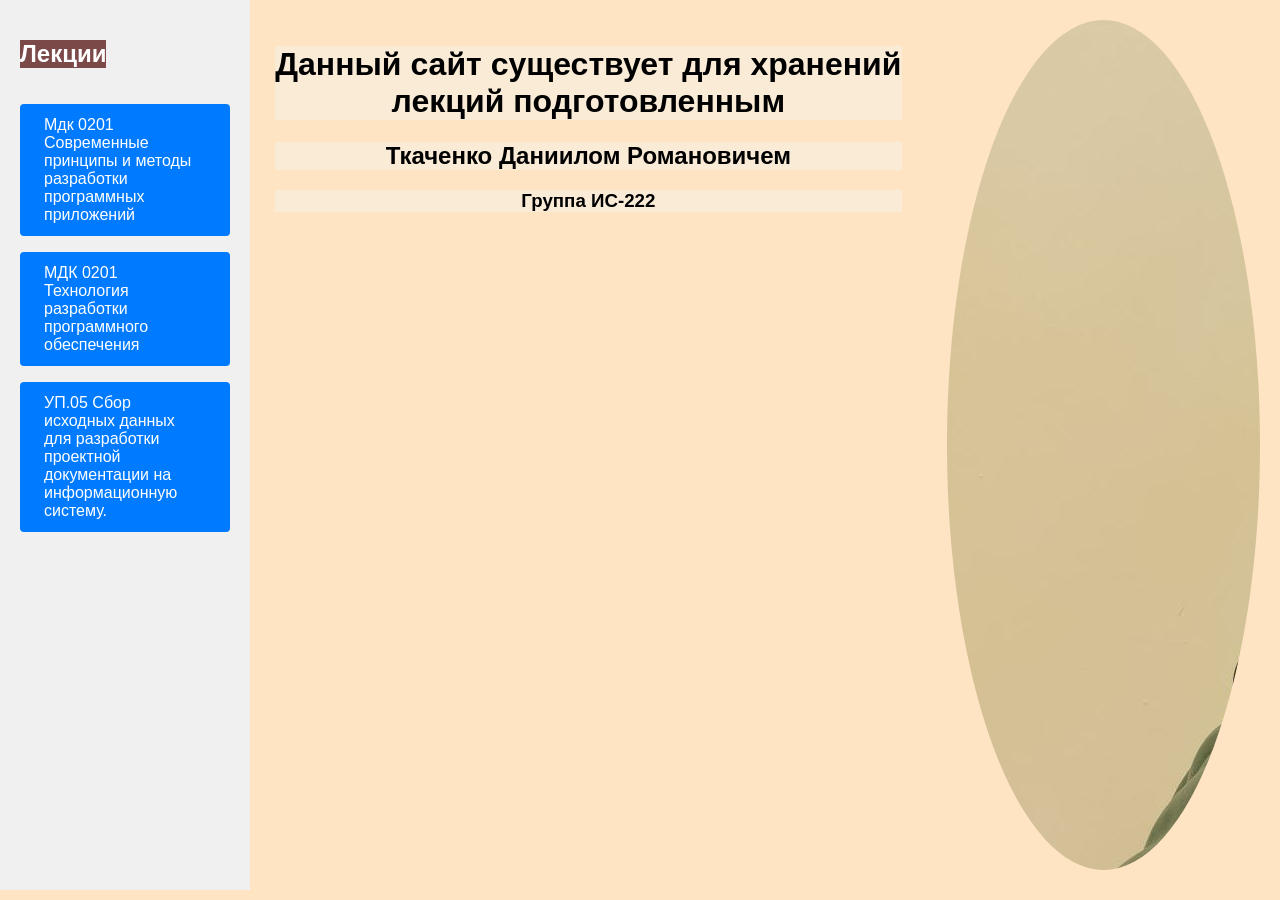
<file: index.html>
<!DOCTYPE html>
<html lang="en">
<head>
    <meta charset="UTF-8">
    <meta name="viewport" content="width=device-width, initial-scale=1.0">
    <title>Практика1</title>
    <link rel="stylesheet" href="style.css">
</head>
<nav>
    <ul class="container">
        <h1 style="text-align: center;" class="zagolovor">Лекции</h1>
        <li><a href="Cpimrpp0201.html">Мдк 0201 Современные принципы и методы разработки программных приложений</a></li>
        <li><a href="trpo0201.html">МДК 0201 Технология разработки программного обеспечения</a></li>
        <li><a href="Ciddpdnic.html">УП.05 Сбор исходных данных для разработки проектной документации на информационную систему.</a></li>
    </ul>
</nav>

<body style="background-image: d29c34f938497ed11c621571f0dde1fa.jpg;">
    <div class="item2">
        <h1 style="text-align: center; background-color: antiquewhite;">Данный сайт существует для хранений лекций подготовленным</h1>
        <h2 style="text-align: center;background-color: antiquewhite;">Ткаченко Даниилом Романовичем</h2>
        <h3 style="text-align: center;background-color: antiquewhite;">Группа ИС-222</h3>
    </div>
    <div class="photo">
        <img src="d6dade36-2e7e-457d-a7fd-06abd168f869.jpg">
    
    </div>



</body>
</html>
</file>
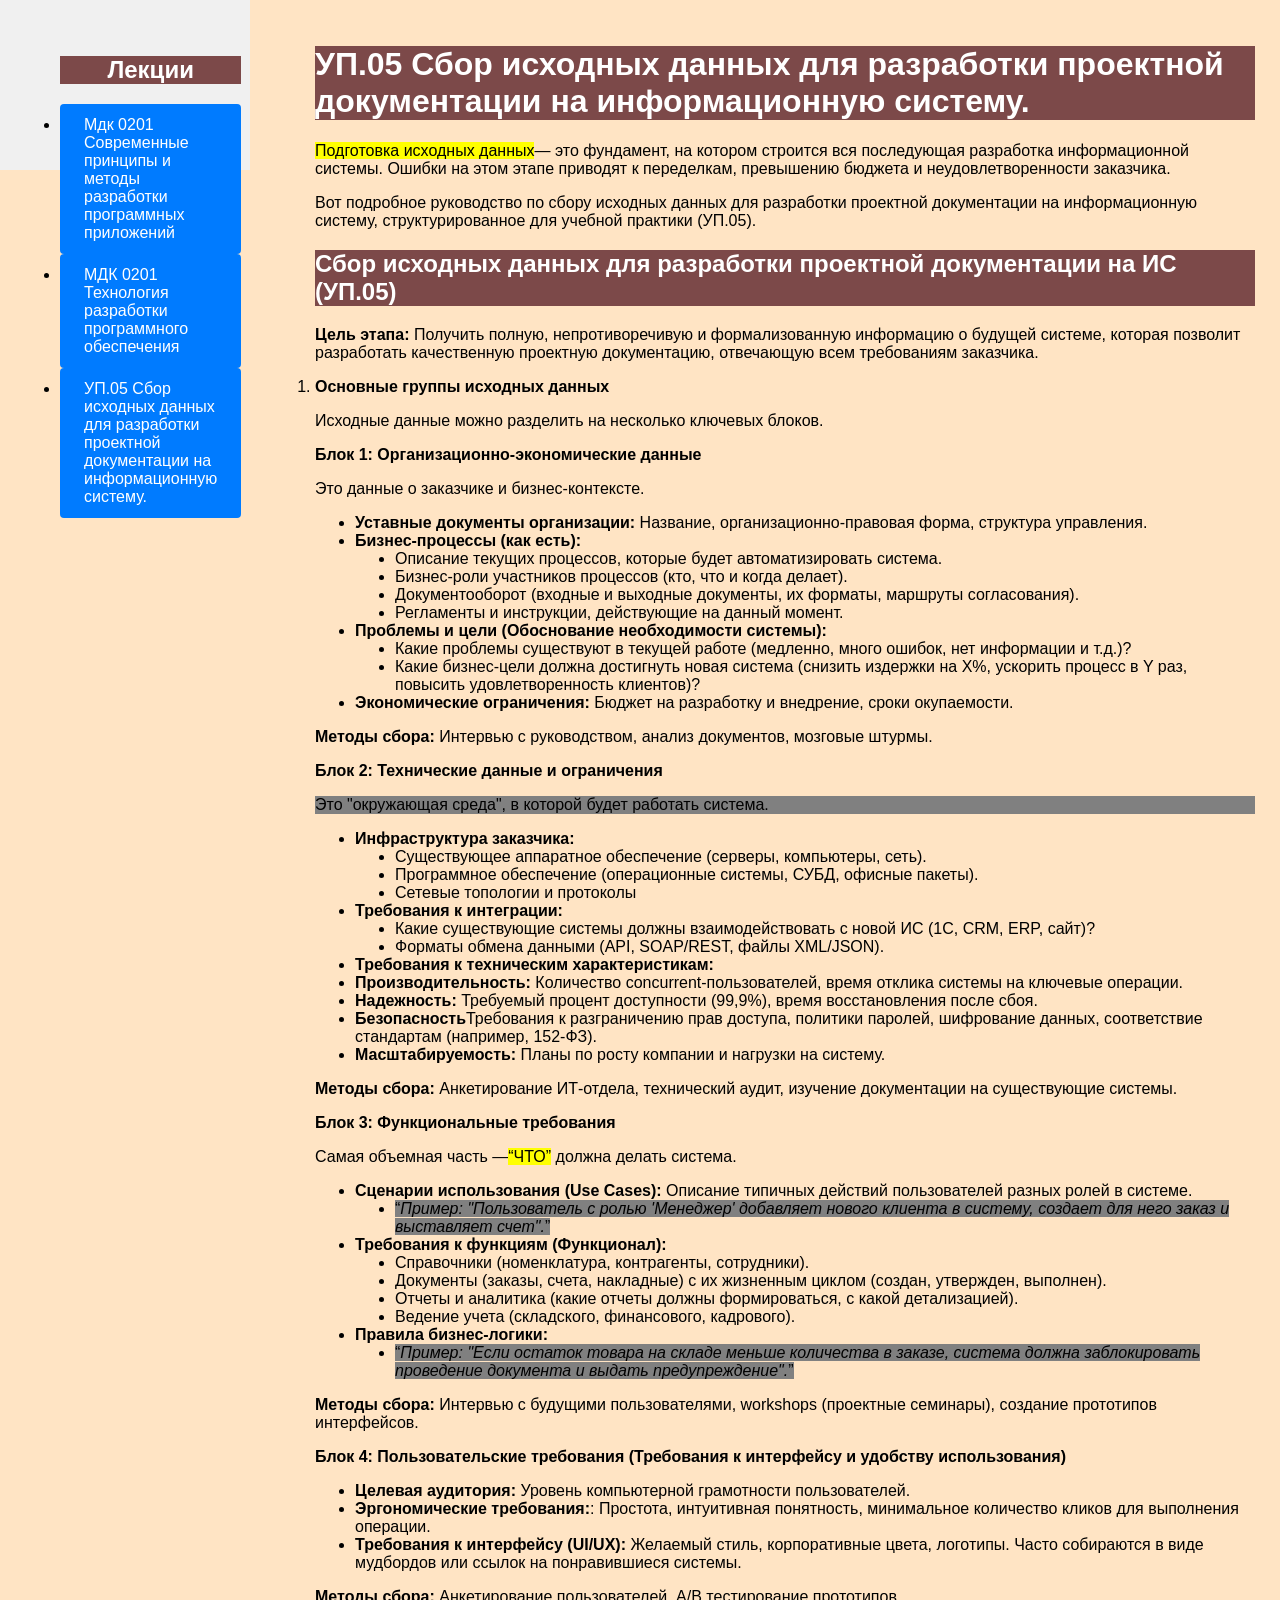
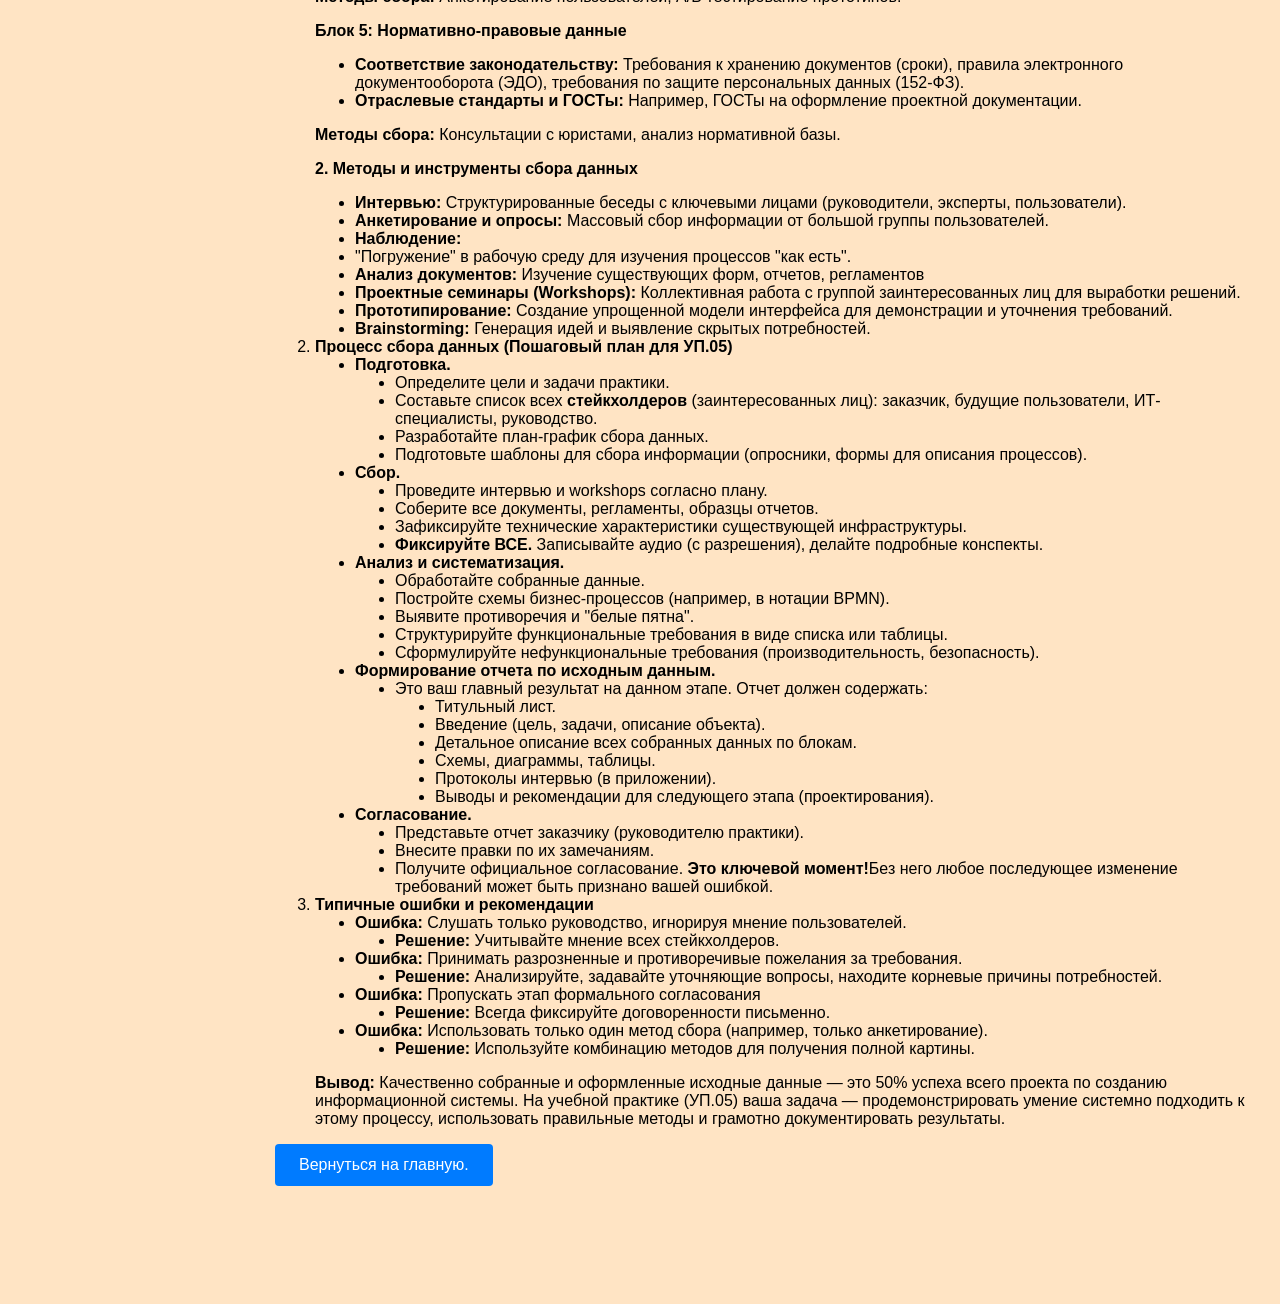
<file: Ciddpdnic.html>
<!DOCTYPE html>
<html lang="en">
<head>
    <meta charset="UTF-8">
    <meta name="viewport" content="width=device-width, initial-scale=1.0">
    <title>Document</title>
    <link rel="stylesheet" href="style.css">
</head>
    </ul>
<nav> 
    <div class="container">
    <ul>
        <h1 style="text-align: center;" class="zagolovor">Лекции</h1>
        <li><a href="Cpimrpp0201.html">Мдк 0201 Современные принципы и методы разработки программных приложений</a></li>
        <li><a href="trpo0201.html">МДК 0201 Технология разработки программного обеспечения</a></li>
        <li><a href="Ciddpdnic.html">УП.05 Сбор исходных данных для разработки проектной документации на информационную систему.</a></li>
    </ul>
    </div>
</nav>

<body>
    <div class="item1">
<ol>
    <h1 class="zagolovor"><b>УП.05 Сбор исходных данных для разработки проектной документации на информационную систему.</b></h1>
    <p><mark>Подготовка исходных данных</mark>— это фундамент, на котором строится вся последующая разработка информационной системы. Ошибки на этом этапе приводят к переделкам, превышению бюджета и неудовлетворенности заказчика.</p>
    <p>Вот подробное руководство по сбору исходных данных для разработки проектной документации на информационную систему, структурированное для учебной практики (УП.05).</p>
    <h2 class="zagolovor"><b>Сбор исходных данных для разработки проектной документации на ИС (УП.05)</b></h2>
    <p><b>Цель этапа: </b>Получить полную, непротиворечивую и формализованную информацию о будущей системе, которая позволит разработать качественную проектную документацию, отвечающую всем требованиям заказчика.</p>
    <li><b>Основные группы исходных данных</b></li>
    <p>Исходные данные можно разделить на несколько ключевых блоков.</p>
    <p><b>Блок 1: Организационно-экономические данные</b></p>
    <p>Это данные о заказчике и бизнес-контексте.</p>
    <ul>
        <li><b>Уставные документы организации: </b>Название, организационно-правовая форма, структура управления.</li>
        <li><b>Бизнес-процессы (как есть):</b>
            <ul>
                <li>Описание текущих процессов, которые будет автоматизировать система.</li>
                <li>Бизнес-роли участников процессов (кто, что и когда делает).</li>
                <li>Документооборот (входные и выходные документы, их форматы, маршруты согласования).</li>
                <li>Регламенты и инструкции, действующие на данный момент.</li>
            </ul>
        </li>
        <li><b>Проблемы и цели (Обоснование необходимости системы):</b>
            <ul>
                <li>Какие проблемы существуют в текущей работе (медленно, много ошибок, нет информации и т.д.)?</li>
                <li>Какие бизнес-цели должна достигнуть новая система (снизить издержки на X%, ускорить процесс в Y раз, повысить удовлетворенность клиентов)?</li>
            </ul>
        </li>
            <li><b>Экономические ограничения: </b>Бюджет на разработку и внедрение, сроки окупаемости.</li>
    </ul>
<p><b>Методы сбора: </b>Интервью с руководством, анализ документов, мозговые штурмы.</p>
<p><b>Блок 2: Технические данные и ограничения</b></p>
<p class="PS">Это "окружающая среда", в которой будет работать система.</p>
<ul>
    <li><b>Инфраструктура заказчика:</b>
        <ul>
            <li>Существующее аппаратное обеспечение (серверы, компьютеры, сеть).</li>
            <li>Программное обеспечение (операционные системы, СУБД, офисные пакеты).</li>
            <li>Сетевые топологии и протоколы</li>
        </ul>
    </li>
    <li><b>Требования к интеграции:</b>
        <ul>
            <li>Какие существующие системы должны взаимодействовать с новой ИС (1С, CRM, ERP, сайт)?</li>
            <lI>Форматы обмена данными (API, SOAP/REST, файлы XML/JSON).</lI>
        </ul>
    </li>
    <li><b>Требования к техническим характеристикам:</b>
        <li><b>Производительность: </b>Количество concurrent-пользователей, время отклика системы на ключевые операции.</li>
        <li><b>Надежность: </b>Требуемый процент доступности (99,9%), время восстановления после сбоя.</li>
        <li><b>Безопасность</b>Требования к разграничению прав доступа, политики паролей, шифрование данных, соответствие стандартам (например, 152-ФЗ).</li>
        <li><b>Масштабируемость: </b>Планы по росту компании и нагрузки на систему.</li>
    </li>
</ul>
<p><b>Методы сбора: </b>Анкетирование ИТ-отдела, технический аудит, изучение документации на существующие системы.</p>
<p><b>Блок 3: Функциональные требования</b></p>
<p>Самая объемная часть —<q class="OP">ЧТО</q> должна делать система.</p>
<ul><li><b>Сценарии использования (Use Cases): </b>Описание типичных действий пользователей разных ролей в системе.
        <ul>
            <li><q class="PS"><i>Пример: "Пользователь с ролью 'Менеджер' добавляет нового клиента в систему, создает для него заказ и выставляет счет".</i></q></li>
        </ul>
    </li>
    <li><b>Требования к функциям (Функционал):</b>
        <ul>
            <li>Справочники (номенклатура, контрагенты, сотрудники).</li>
            <li>Документы (заказы, счета, накладные) с их жизненным циклом (создан, утвержден, выполнен).</li>
            <li>Отчеты и аналитика (какие отчеты должны формироваться, с какой детализацией).</li>
            <li>Ведение учета (складского, финансового, кадрового).</li>
        </ul>    
    </li>
    <li><b>Правила бизнес-логики:</b>
        <ul>
            <li><q class="PS"><i>Пример: "Если остаток товара на складе меньше количества в заказе, система должна заблокировать проведение документа и выдать предупреждение".</i></q></li>
        </ul>
    </li>
</ul>
<p><b>Методы сбора: </b>Интервью с будущими пользователями, workshops (проектные семинары), создание прототипов интерфейсов.</p>
<p><b>Блок 4: Пользовательские требования (Требования к интерфейсу и удобству использования)</b></p>
<ul>
    <li><b>Целевая аудитория: </b>Уровень компьютерной грамотности пользователей.</li>
    <li><b>Эргономические требования:</b>: Простота, интуитивная понятность, минимальное количество кликов для выполнения операции.</li>
    <li><b>Требования к интерфейсу (UI/UX): </b>Желаемый стиль, корпоративные цвета, логотипы. Часто собираются в виде мудбордов или ссылок на понравившиеся системы.</li>
</ul>
<p><b>Методы сбора: </b>Анкетирование пользователей, A/B тестирование прототипов.</p>
<p><b>Блок 5: Нормативно-правовые данные</b></p>
<ul>
    <li><b>Соответствие законодательству: </b>Требования к хранению документов (сроки), правила электронного документооборота (ЭДО), требования по защите персональных данных (152-ФЗ).</li>
    <li><b>Отраслевые стандарты и ГОСТы: </b>Например, ГОСТы на оформление проектной документации.</li>
</ul>
<p><b>Методы сбора: </b>Консультации с юристами, анализ нормативной базы.</p>
<p><b>2. Методы и инструменты сбора данных</b></p>
<ul>
    <li><b>Интервью: </b>Структурированные беседы с ключевыми лицами (руководители, эксперты, пользователи).</li>
    <li><b>Анкетирование и опросы: </b>Массовый сбор информации от большой группы пользователей.</li>
    <li><b>Наблюдение: </b></li>
    <li><b></b>"Погружение" в рабочую среду для изучения процессов "как есть".</li>
    <li><b>Анализ документов: </b>Изучение существующих форм, отчетов, регламентов</li>
    <li><b>Проектные семинары (Workshops): </b>Коллективная работа с группой заинтересованных лиц для выработки решений.</li>
    <li><b>Прототипирование: </b>Создание упрощенной модели интерфейса для демонстрации и уточнения требований.</li>
    <li><b>Brainstorming: </b>Генерация идей и выявление скрытых потребностей.</li>
</ul>
<li><b>Процесс сбора данных (Пошаговый план для УП.05)</b>
    <ul>
        <li><b>Подготовка.</b>
            <ul>
                <li>Определите цели и задачи практики.</li>
                <li>Составьте список всех <b>стейкхолдеров</b> (заинтересованных лиц): заказчик, будущие пользователи, ИТ-специалисты, руководство.</li>
                <li>Разработайте план-график сбора данных.</li>
                <li>Подготовьте шаблоны для сбора информации (опросники, формы для описания процессов).</li>
            </ul>
        </li>
        <li><b>Сбор.</b>
            <ul>
                <li>Проведите интервью и workshops согласно плану.</li>
                <li>Соберите все документы, регламенты, образцы отчетов.</li>
                <li>Зафиксируйте технические характеристики существующей инфраструктуры.</li>
                <li><b>Фиксируйте ВСЕ. </b>Записывайте аудио (с разрешения), делайте подробные конспекты.</li>
            </ul>
        </li>
        <li><b>Анализ и систематизация.</b>
            <ul>
                <li>Обработайте собранные данные.</li>
                <li>Постройте схемы бизнес-процессов (например, в нотации BPMN).</li>
                <li>Выявите противоречия и "белые пятна".</li>
                <li>Структурируйте функциональные требования в виде списка или таблицы.</li>
                <li>Сформулируйте нефункциональные требования (производительность, безопасность).</li>
            </ul>
        </li>
        <li><b>Формирование отчета по исходным данным.</b>
            <ul>
                <li>Это ваш главный результат на данном этапе. Отчет должен содержать:
                    <ul>
                        <li>Титульный лист.</li>
                        <li>Введение (цель, задачи, описание объекта).</li>
                        <li>Детальное описание всех собранных данных по блокам.</li>
                        <li>Схемы, диаграммы, таблицы.</li>
                        <li>Протоколы интервью (в приложении).</li>
                        <li>Выводы и рекомендации для следующего этапа (проектирования).</li>
                    </ul>
                </li>
            </ul>
        </li>
        <li><b>Согласование.</b>
            <ul>
                <li>Представьте отчет заказчику (руководителю практики).</li>
                <li>Внесите правки по их замечаниям.</li>
                <li>Получите официальное согласование. <b>Это ключевой момент!</b>Без него любое последующее изменение требований может быть признано вашей ошибкой.</li>
            </ul>
        </li>
    </ul>
</li>
<li><b>Типичные ошибки и рекомендации</b>
    <ul>
        <li><b>Ошибка: </b>Слушать только руководство, игнорируя мнение пользователей.
            <ul>
                <li><b>Решение: </b>Учитывайте мнение всех стейкхолдеров.</li>
            </ul>
        </li>
                <li><b>Ошибка: </b>Принимать разрозненные и противоречивые пожелания за требования.
            <ul>
                <li><b>Решение: </b>Анализируйте, задавайте уточняющие вопросы, находите корневые причины потребностей.</li>
            </ul>
        </li>
                <li><b>Ошибка: </b>Пропускать этап формального согласования
            <ul>
                <li><b>Решение: </b>Всегда фиксируйте договоренности письменно.</li>
            </ul>
        </li>
                <li><b>Ошибка: </b>Использовать только один метод сбора (например, только анкетирование).
            <ul>
                <li><b>Решение: </b>Используйте комбинацию методов для получения полной картины.</li>
            </ul>
        </li>
    </ul>
</li>
<p><b>Вывод: </b>Качественно собранные и оформленные исходные данные — это 50% успеха всего проекта по созданию информационной системы. На учебной практике (УП.05) ваша задача — продемонстрировать умение системно подходить к этому процессу, использовать правильные методы и грамотно документировать результаты. </p>
</ol>
<ul class="container">
        <li><a href="index.html">Вернуться на главную.</a></li>
        <div>
    </ul>
    </div>
</body>
</html>
</file>
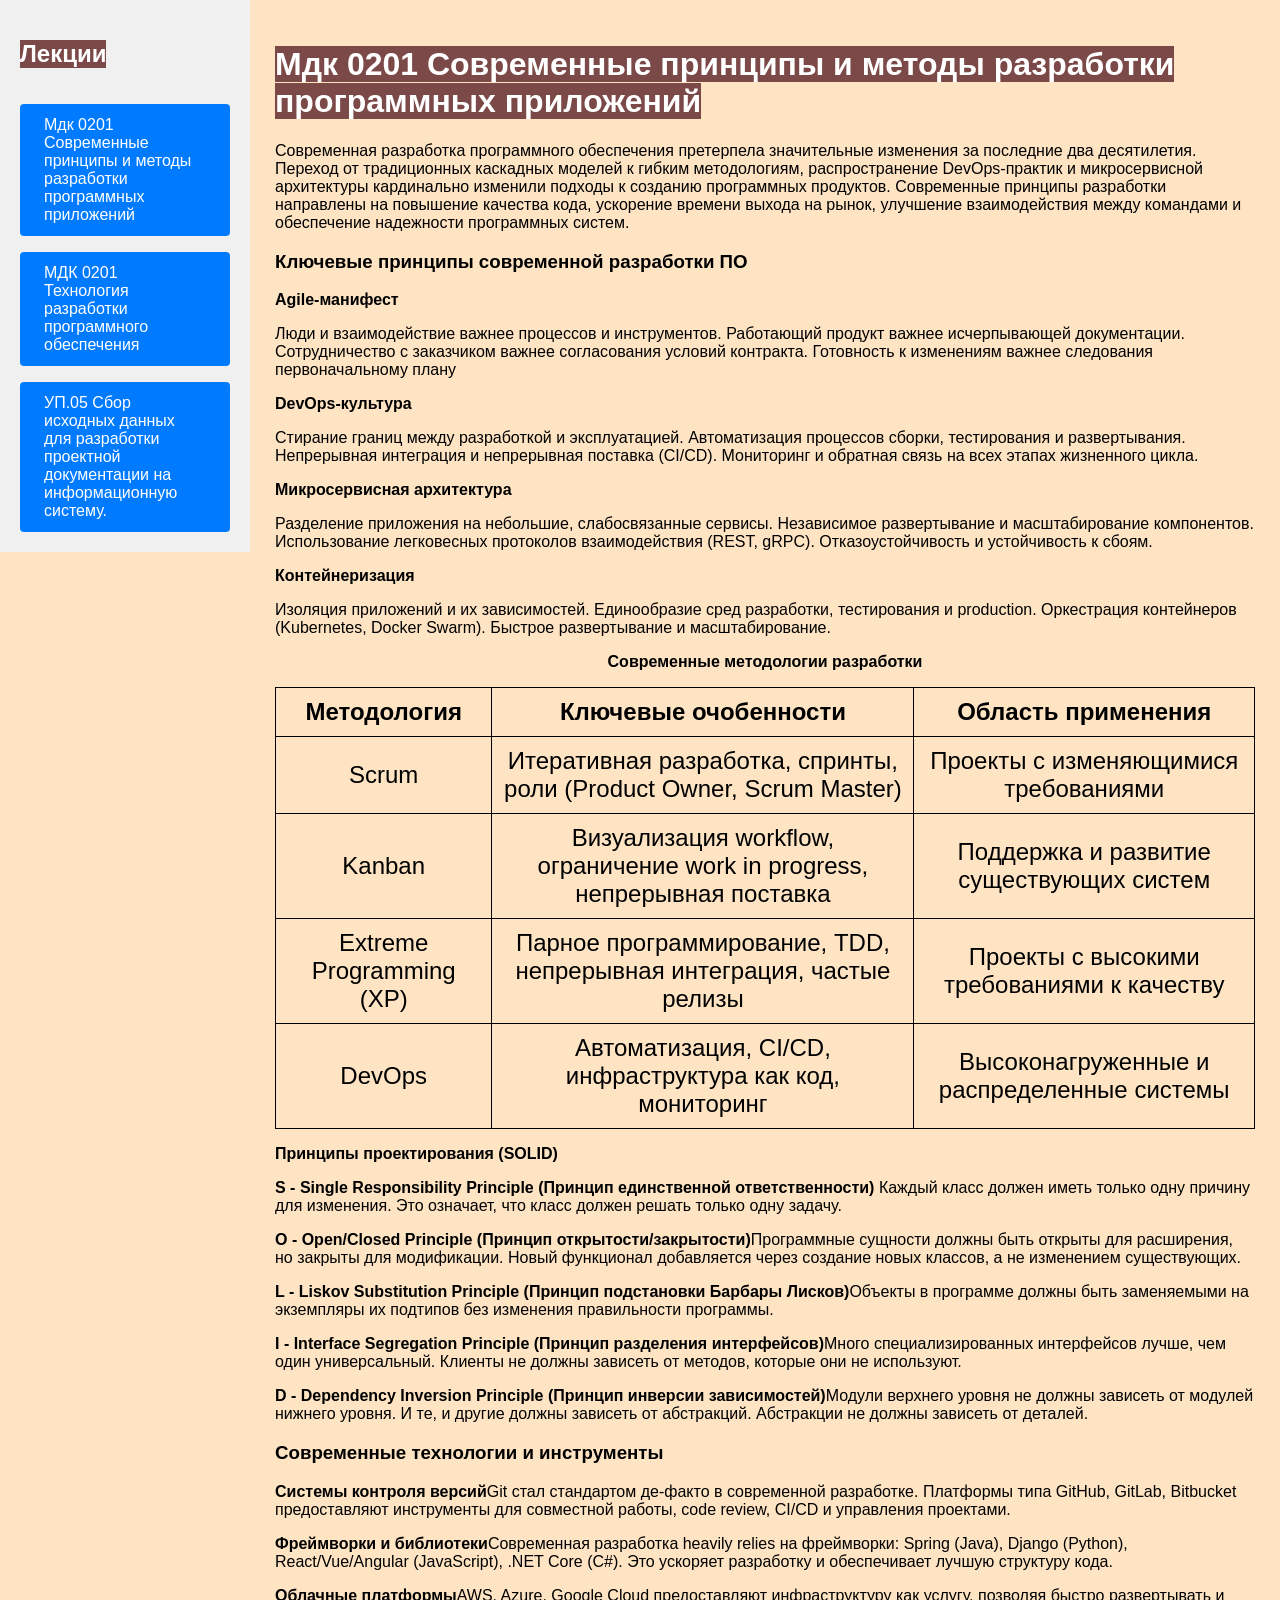
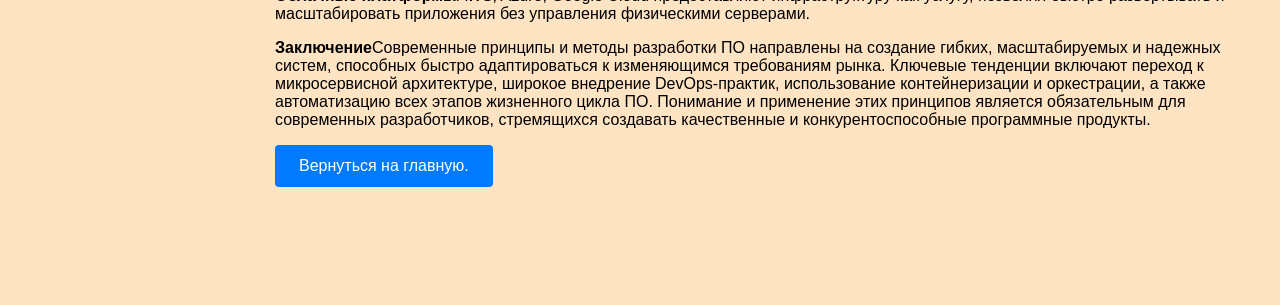
<file: Cpimrpp0201.html>
<!DOCTYPE html>
<html lang="en">
<head>
    <meta charset="UTF-8">
    <meta name="viewport" content="width=device-width, initial-scale=1.0">
    <title>Document</title>
    <link rel="stylesheet" href="style.css">
    <style>
    </style>
</head>
<nav> 
    <ul class="container">
        <h1 style="text-align: center;" class="zagolovor">Лекции</h1>
        <li><a href="Cpimrpp0201.html">Мдк 0201 Современные принципы и методы разработки программных приложений</a></li>
        <li><a href="trpo0201.html">МДК 0201 Технология разработки программного обеспечения</a></li>
        <li><a href="Ciddpdnic.html">УП.05 Сбор исходных данных для разработки проектной документации на информационную систему.</a></li>
    </ul>
</nav>
<body>
<div class="item1">
<h1><b class="zagolovor">Мдк 0201 Современные принципы и методы разработки программных приложений</b></h1>
<p>Современная разработка программного обеспечения претерпела значительные изменения за последние два десятилетия. Переход от традиционных каскадных моделей к гибким методологиям, распространение DevOps-практик и микросервисной архитектуры кардинально изменили подходы к созданию программных продуктов.
Современные принципы разработки направлены на повышение качества кода, ускорение времени выхода на рынок, улучшение взаимодействия между командами и обеспечение надежности программных систем.
</p>
    <h3><b>Ключевые принципы современной разработки ПО</b>
</h3>
<p><b>Agile-манифест</b></p>
<p>Люди и взаимодействие важнее процессов и инструментов. Работающий продукт важнее исчерпывающей документации. Сотрудничество с заказчиком важнее согласования условий контракта. Готовность к изменениям важнее следования первоначальному плану</p>
<p><b>DevOps-культура</b></p>
<p>Стирание границ между разработкой и эксплуатацией. Автоматизация процессов сборки, тестирования и развертывания. Непрерывная интеграция и непрерывная поставка (CI/CD). Мониторинг и обратная связь на всех этапах жизненного цикла.</p>
<p><b>Микросервисная архитектура
</b></p>
<p>Разделение приложения на небольшие, слабосвязанные сервисы. Независимое развертывание и масштабирование компонентов. Использование легковесных протоколов взаимодействия (REST, gRPC). Отказоустойчивость и устойчивость к сбоям.
</p>
<p><b>Контейнеризация
</b></p>
<p>Изоляция приложений и их зависимостей. Единообразие сред разработки, тестирования и production. Оркестрация контейнеров (Kubernetes, Docker Swarm). Быстрое развертывание и масштабирование.
</p>
<p style="text-align: center;"><b>Современные методологии разработки</b></p>
<table>
<tr>  
<th>Методология</th>  
<th>Ключевые очобенности</th>  
<th>Область применения</th>  
</tr>  
<tr>  
<td>Scrum</td>  
<td>Итеративная разработка, спринты, роли (Product Owner, Scrum Master)</td>  
<td>Проекты с изменяющимися требованиями</td>  
</tr>  
<tr>  
<td>Kanban</td>  
<td>Визуализация workflow, ограничение work in progress, непрерывная поставка</td>  
<td>Поддержка и развитие существующих систем</td>  
</tr>
<tr>  
<td>Extreme Programming (XP)</td>  
<td>Парное программирование, TDD, непрерывная интеграция, частые релизы</td>  
<td>Проекты с высокими требованиями к качеству</td>  
</tr>
<tr>  
<td>DevOps</td>  
<td>Автоматизация, CI/CD, инфраструктура как код, мониторинг</td>  
<td>Высоконагруженные и распределенные системы</td>  
</tr>      
</table>
<p><b>Принципы проектирования (SOLID)</b></p>
<p dir="ltr"></p><b>S - Single Responsibility Principle (Принцип единственной ответственности)
</b>Каждый класс должен иметь только одну причину для изменения. Это означает, что класс должен решать только одну задачу.
</p>
<p><b>O - Open/Closed Principle (Принцип открытости/закрытости)</b>Программные сущности должны быть открыты для расширения, но закрыты для модификации. Новый функционал добавляется через создание новых классов, а не изменением существующих.</p>
<p><b>L - Liskov Substitution Principle (Принцип подстановки Барбары Лисков)</b>Объекты в программе должны быть заменяемыми на экземпляры их подтипов без изменения правильности программы.</p>
<p><b>I - Interface Segregation Principle (Принцип разделения интерфейсов)</b>Много специализированных интерфейсов лучше, чем один универсальный. Клиенты не должны зависеть от методов, которые они не используют.</p>
<p><b>D - Dependency Inversion Principle (Принцип инверсии зависимостей)</b>Модули верхнего уровня не должны зависеть от модулей нижнего уровня. И те, и другие должны зависеть от абстракций. Абстракции не должны зависеть от деталей.</p>
<h3><b>Современные технологии и инструменты</b></h3>
<p><b>Системы контроля версий</b>Git стал стандартом де-факто в современной разработке. Платформы типа GitHub, GitLab, Bitbucket предоставляют инструменты для совместной работы, code review, CI/CD и управления проектами.</p>
<p><b>Фреймворки и библиотеки</b>Современная разработка heavily relies на фреймворки: Spring (Java), Django (Python), React/Vue/Angular (JavaScript), .NET Core (C#). Это ускоряет разработку и обеспечивает лучшую структуру кода.</p>
<p><b>Облачные платформы</b>AWS, Azure, Google Cloud предоставляют инфраструктуру как услугу, позволяя быстро развертывать и масштабировать приложения без управления физическими серверами.</p>
<p><b>Заключение</b>Современные принципы и методы разработки ПО направлены на создание гибких, масштабируемых и надежных систем, способных быстро адаптироваться к изменяющимся требованиям рынка.
Ключевые тенденции включают переход к микросервисной архитектуре, широкое внедрение DevOps-практик, использование контейнеризации и оркестрации, а также автоматизацию всех этапов жизненного цикла ПО.
Понимание и применение этих принципов является обязательным для современных разработчиков, стремящихся создавать качественные и конкурентоспособные программные продукты.</p>
    <ul class="container">
        <li><a href="index.html">Вернуться на главную.</a></li>
        <div>
    </ul>
</div>
</body>
</html>
</file>
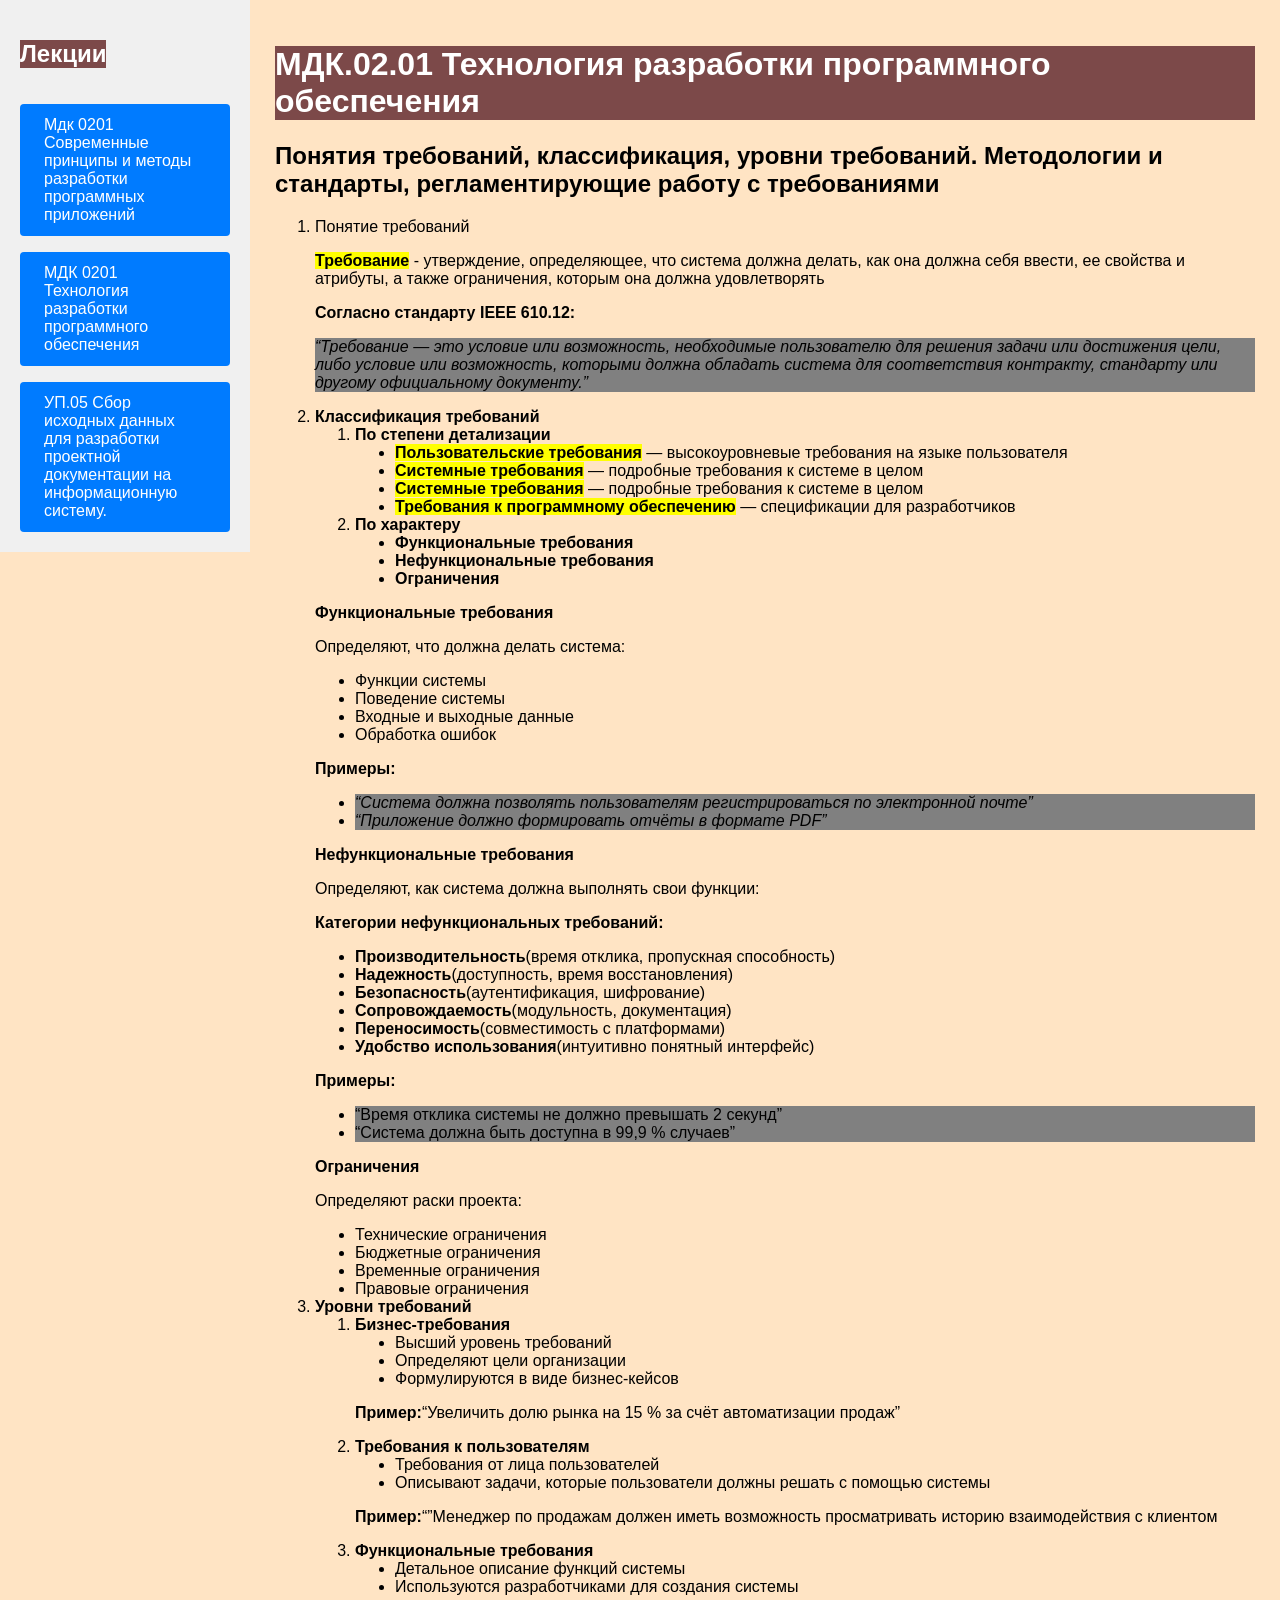
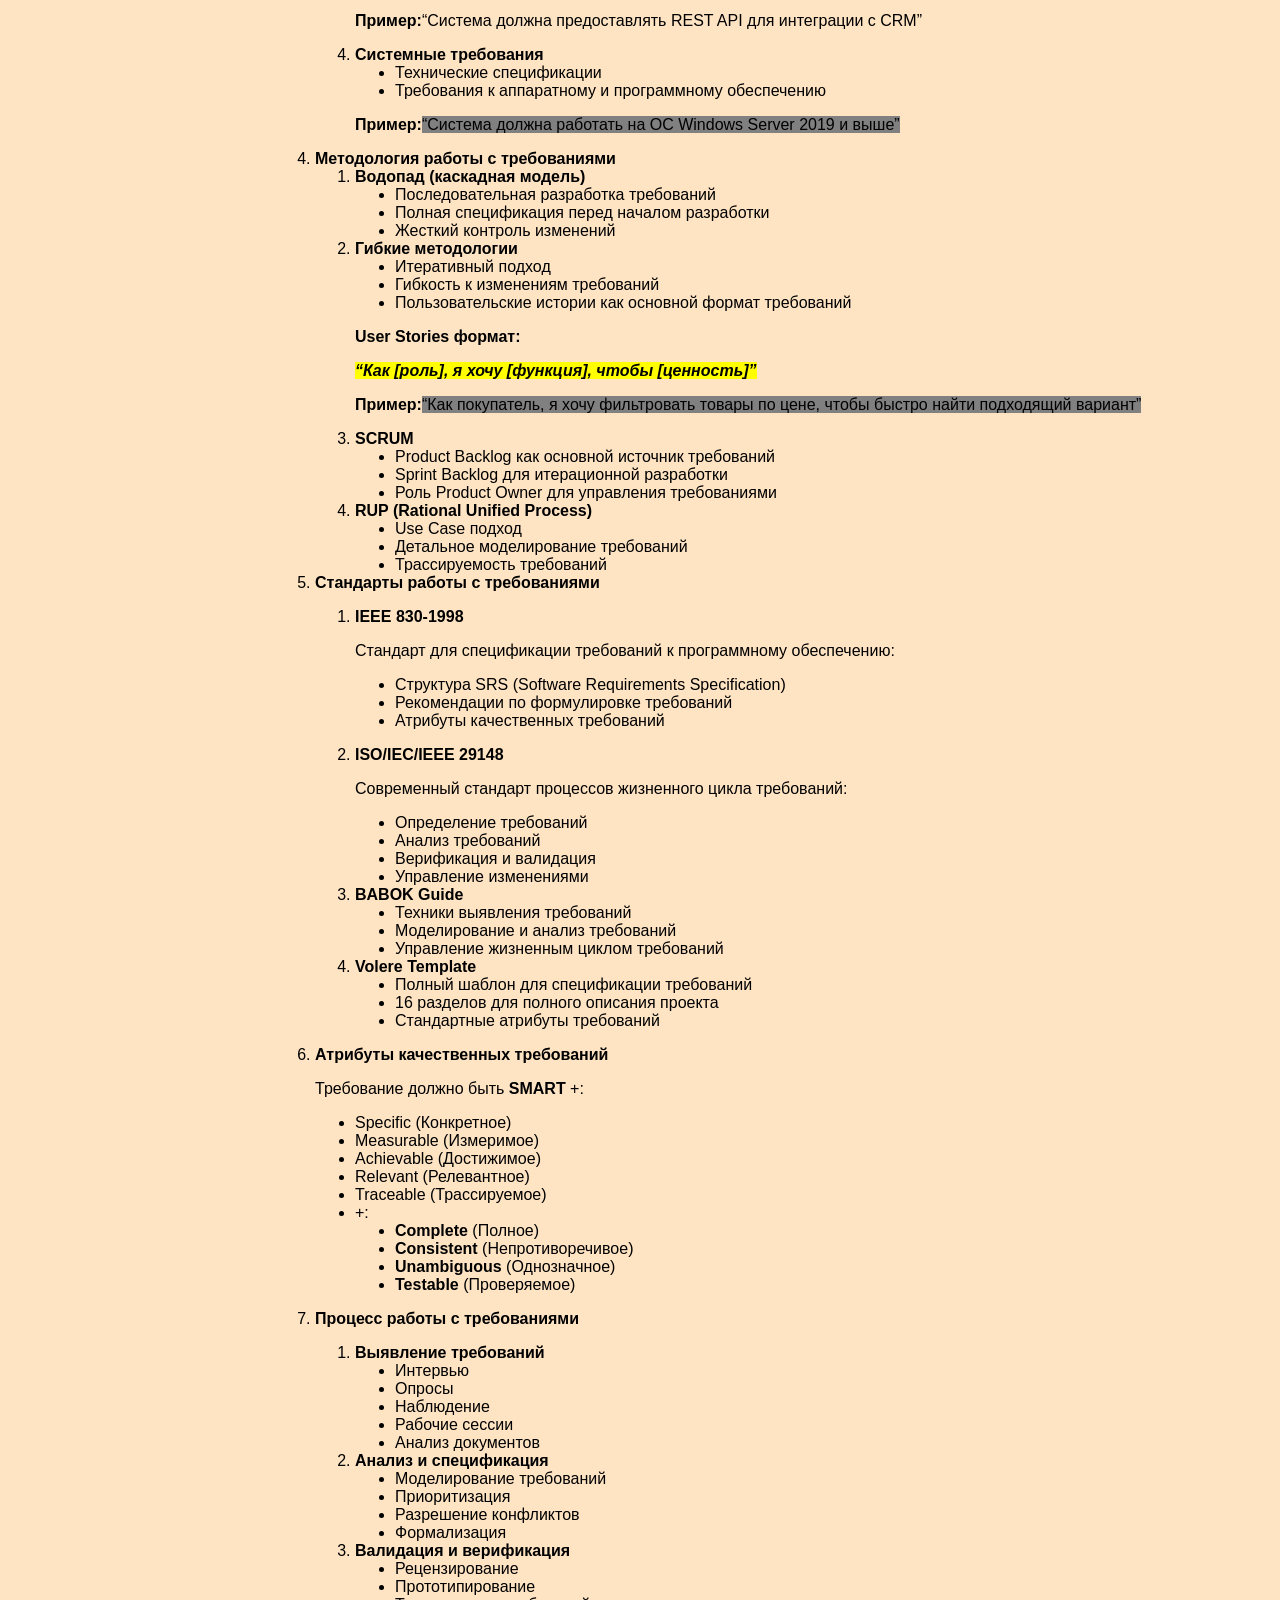
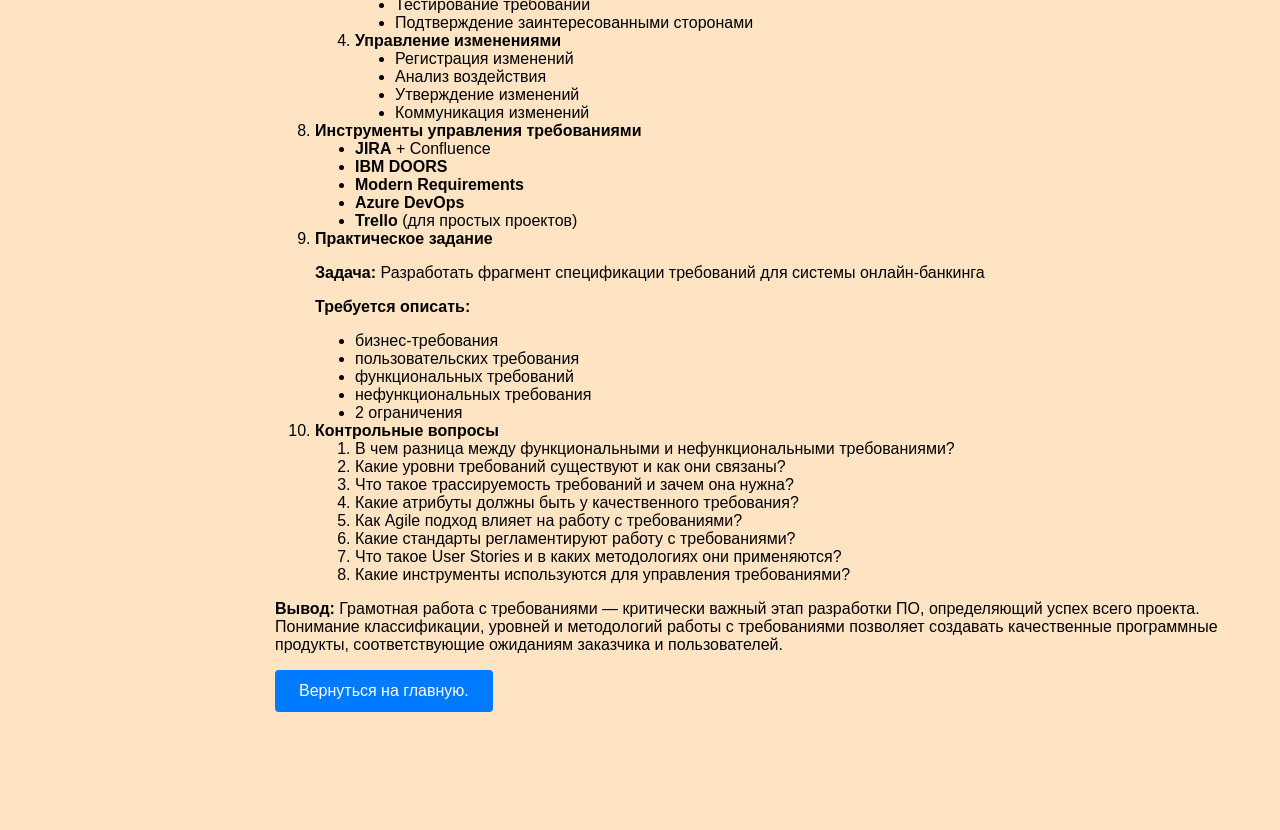
<file: trpo0201.html>
<!DOCTYPE html>
<html lang="en">
<head>
    <meta charset="UTF-8">
    <meta name="viewport" content="width=device-width, initial-scale=1.0">
    <title>МДК.02.01 Технология разработки программного обеспечения
</title>
<link rel="stylesheet" href="style.css">
<style>
</style>
</head>
<nav> 
    <ul class="container">
        <h1 style="text-align: center;" class="zagolovor">Лекции</h1>
        <li><a href="Cpimrpp0201.html">Мдк 0201 Современные принципы и методы разработки программных приложений</a></li>
        <li><a href="trpo0201.html">МДК 0201 Технология разработки программного обеспечения</a></li>
        <li><a href="Ciddpdnic.html">УП.05 Сбор исходных данных для разработки проектной документации на информационную систему.</a></li>
    </ul>
</nav>
<body>
<div class="item1">
    <h1 class="zagolovor">МДК.02.01 Технология разработки программного обеспечения
</h1>
<h2>Понятия требований, классификация, уровни требований. Методологии и стандарты, регламентирующие работу с требованиями</h2>
<ol>
<li>Понятие требований</li>
<p><b class="OP">Требование</b> - утверждение, определяющее, что система должна делать, как она должна себя ввести, ее свойства и атрибуты, а также ограничения, которым она должна удовлетворять
<p><b>Согласно стандарту IEEE 610.12:</b></p>
<p class="PS"><i><q>Требование — это условие или возможность, необходимые пользователю для решения задачи или достижения цели, либо условие или возможность, которыми должна обладать система для соответствия контракту, стандарту или другому официальному документу.</q></i></p>
</p>
<li><b>Классификация требований</b>
    <ol>
        <li><b>По степени детализации</b>
            <ul>
                <li><b class="OP">Пользовательские требования</b> — высокоуровневые требования на языке пользователя</li>
                <li><b class="OP">Системные требования</b> — подробные требования к системе в целом</li>
                <li><b class="OP">Системные требования</b> — подробные требования к системе в целом</li>
                <li><b class="OP">Требования к программному обеспечению</b> — спецификации для разработчиков</li>
            </ul>        
        </li>
        <li><b>По характеру</b>   
            <ul>
                <li><b>Функциональные требования</b></li>
                <li><b>Нефункциональные требования</b></li>
                <li><b>Ограничения</b></li>
            </ul> 
        </li>
    </ol>
</li>
<p><b>Функциональные требования</b></p>
<p>Определяют, что должна делать система:</p>
<ul>
<li>Функции системы</li>
<li>Поведение системы</li>
<li>Входные и выходные данные</li>
<li>Обработка ошибок</li>
</ul>
<p><b>Примеры:</b></p>
<ul>
<li class="PS"><i><q>Система должна позволять пользователям регистрироваться по электронной почте</q></i></li>
<li class="PS"><i><q>Приложение должно формировать отчёты в формате PDF</q></i></li>
</ul>
<p><b>Нефункциональные требования</b></p>
<p>Определяют, как система должна выполнять свои функции:</p>
<p><b>Категории нефункциональных требований:</b></p>
<ul>
    <li><b>Производительность</b>(время отклика, пропускная способность)</li>
    <li><b>Надежность</b>(доступность, время восстановления)</li>
    <li><b>Безопасность</b>(аутентификация, шифрование)</li>
    <li><b>Сопровождаемость</b>(модульность, документация)</li>
    <li><b>Переносимость</b>(совместимость с платформами)</li>
    <li><b>Удобство использования</b>(интуитивно понятный интерфейс)</li>
</ul>
<p><b>Примеры:</b></p>
<ul>
    <li class="PS"><q>Время отклика системы не должно превышать 2 секунд</q></li>
    <li class="PS"><q>Система должна быть доступна в 99,9 % случаев</q></li>
</ul>
<p><b>Ограничения</b></p>
<p>Определяют раски проекта:</p>
<ul>
    <li>Технические ограничения</li>
    <li>Бюджетные ограничения</li>
    <li>Временные ограничения
</li>
    <li>Правовые ограничения</li>

</ul>
<li><b>Уровни требований</b>
    <ol>
        <li><b>Бизнес-требования</b>
            <ul>
                <li>Высший уровень требований</li>
                <li>Определяют цели организации</li>
                <li>Формулируются в виде бизнес-кейсов</li>
            </ul>
    </li>
<p><b>Пример:</b><q>Увеличить долю рынка на 15 % за счёт автоматизации продаж</q></p>
        <li><b>Требования к пользователям</b>
            <ul>
                <li>Требования от лица пользователей</li>
                <li>Описывают задачи, которые пользователи должны решать с помощью системы</li>
            </ul>
        </li>
<p><b>Пример:</b><q></q>Менеджер по продажам должен иметь возможность просматривать историю взаимодействия с клиентом</p>
        <li><b>Функциональные требования</b>
            <ul>
                <li>Детальное описание функций системы</li>
                <li>Используются разработчиками для создания системы</li>
            </ul>
        </li> 
<p><b>Пример:</b><q>Система должна предоставлять REST API для интеграции с CRM</q></p>
<li><b>Системные требования</b>
    <ul>
        <li>Технические спецификации</li>
        <li>Требования к аппаратному и программному обеспечению</li>
    </ul>
<p clas><b>Пример:</b><q class="PS">Система должна работать на ОС Windows Server 2019 и выше</q></p>
</li>
    </ol>
<li><b>Методология работы с требованиями</b>
    <ol><li><b>Водопад (каскадная модель)</b>
        <ul>
            <li>Последовательная разработка требований</li>
            <li>Полная спецификация перед началом разработки</li>
            <li>Жесткий контроль изменений</li>
        </ul>
    </li>
<li><b>Гибкие методологии</b>
        <ul>
            <li>Итеративный подход</li>
            <li>Гибкость к изменениям требований</li>
            <li>Пользовательские истории как основной формат требований</li>
        </ul>
<p><b>User Stories формат:</b></p>
<b><i><q class="OP">Как [роль], я хочу [функция], чтобы [ценность]</q></i></b> 
<p><b>Пример:</b><q class="PS">Как покупатель, я хочу фильтровать товары по цене, чтобы быстро найти подходящий вариант</q></p>
</li>
<li><b>SCRUM</b>
    <ul>
        <li>Product Backlog как основной источник требований</li>
        <li>Sprint Backlog для итерационной разработки</li>
        <li>Роль Product Owner для управления требованиями</li>
    </ul>
</li>
<li><b>RUP (Rational Unified Process)</b>
    <ul>
        <li>Use Case подход</li>
        <li>Детальное моделирование требований</li>
        <li>Трассируемость требований</li>
    </ul>
</li>
    </ol>
</li>
<li><b>Стандарты работы с требованиями</b>
<p></p>
    <ol><li><b>IEEE 830-1998</b>
<p>
<p>Стандарт для спецификации требований к программному обеспечению:</p>
        <ul>
            <li>Структура SRS (Software Requirements Specification)</li>
            <li>Рекомендации по формулировке требований</li>
            <li>Атрибуты качественных требований</li>
        </ul>
<p></p>
<li><b>ISO/IEC/IEEE 29148</b></li>
<p>Современный стандарт процессов жизненного цикла требований:</p>
        <ul>
            <li>Определение требований</li>
            <li>Анализ требований</li>
            <li>Верификация и валидация</li>
            <li>Управление изменениями</li>
        </ul>
<li><b>BABOK Guide</b>
        <ul>
            <li>Техники выявления требований</li>
            <li>Моделирование и анализ требований</li>
            <li>Управление жизненным циклом требований</li>
        </ul>
</li>
<li><b>Volere Template</b>
        <ul>
            <li>Полный шаблон для спецификации требований</li>
            <li>16 разделов для полного описания проекта</li>
            <li>Стандартные атрибуты требований</li>
        </ul>
</li>
    </ol>
</li>
<p></p>
<li><b>Атрибуты качественных требований</b>
<p>Требование должно быть <b>SMART</b> +:</p>
    <ul>
        <li>Specific (Конкретное)</li>
        <li>Measurable (Измеримое)</li>
        <li>Achievable (Достижимое)</li>
        <li>Relevant (Релевантное)</li>
        <li>Traceable (Трассируемое)</li>
        <li>+:
            <ul>
                <li><b>Complete</b> (Полное)</li>
                <li><b>Consistent</b> (Непротиворечивое)</li>
                <li><b>Unambiguous</b> (Однозначное)</li>
                <li><b>Testable</b> (Проверяемое)</li>
            </ul>
        </li>
    </ul>
</li>
<p></p>
<li><b>Процесс работы с требованиями</b>
<p></p>
    <ol><li><b>Выявление требований</b>
        <ul>
            <li>Интервью</li>
            <li>Опросы</li>
            <li>Наблюдение</li>
            <li>Рабочие сессии</li>
            <li>Анализ документов</li>
        </ul>
    </li>
    <li><b>Анализ и спецификация</b>
        <ul>
            <li>Моделирование требований</li>
            <li>Приоритизация</li>
            <li>Разрешение конфликтов</li>
            <li>Формализация</li>
        </ul>
    </li>
    <li><b>Валидация и верификация</b>
        <ul>
            <li>Рецензирование</li>
            <li>Прототипирование</li>
            <li>Тестирование требований</li>
            <li>Подтверждение заинтересованными сторонами</li>
        </ul>    
    </li>
        <li><b>Управление изменениями</b>
        <ul>
            <li>Регистрация изменений</li>
            <li>Анализ воздействия</li>
            <li>Утверждение изменений</li>
            <li>Коммуникация изменений</li>
        </ul>    
    </li>
    </ol>
</li>
<li><b>Инструменты управления требованиями</b>
    <ul>
        <li><b>JIRA</b> + Confluence</li>
        <li><b>IBM DOORS</b></li>
        <li><b>Modern Requirements</b></li>
        <li><b>Azure DevOps</b></li>
        <li><b>Trello</b> (для простых проектов)</li>
    </ul>
</li>
<li><b>Практическое задание</b>
<p><b>Задача: </b>Разработать фрагмент спецификации требований для системы онлайн-банкинга</p>
<p><b>Требуется описать:</b></p>
    <ul>
        <li>бизнес-требования</li>
        <li>пользовательских требования</li>
        <li>функциональных требований</li>
        <li>нефункциональных требования</li>
        <li>2 ограничения</li>
    </ul>
</li>
<li><b>Контрольные вопросы</b>
    <ol>
        <li>В чем разница между функциональными и нефункциональными требованиями?</li>
        <li>Какие уровни требований существуют и как они связаны?</li>
        <li>Что такое трассируемость требований и зачем она нужна?</li>
        <li>Какие атрибуты должны быть у качественного требования?</li>
        <li>Как Agile подход влияет на работу с требованиями?</li>
        <li>Какие стандарты регламентируют работу с требованиями?</li>
        <li>Что такое User Stories и в каких методологиях они применяются?</li>
        <li>Какие инструменты используются для управления требованиями?</li>
    </ol>
</li>
</ol>
<p><b>Вывод: </b>Грамотная работа с требованиями — критически важный этап разработки ПО, определяющий успех всего проекта. Понимание классификации, уровней и методологий работы с требованиями позволяет создавать качественные программные продукты, соответствующие ожиданиям заказчика и пользователей.</p>

    <ul class="container">
        <li><a href="index.html">Вернуться на главную.</a></li>
        <div>
    </ul>
</div>
</body>
</html>
</file>
<file: style.css>
table {
    font-size:24px;border:1px solid black;
    border-collapse:collapse;
}   
td {
    border:1px solid black;
    text-align: center;
    padding:10px;
}
th {
    border:1px solid black;
    text-align: center;
    padding:10px;
}
ul {
    list-style: disc;
}
div {
  display: inline-block;
  width: 100px;
  height: 120px;
  margin: 20px;
}
.block1 {
  background-color: aquamarine;
  transform: skew(20deg, 10deg)
  perspective(400px);
  width: 900px;
  height: 600px;
  position: absolute;
  right: 10%;
  bottom: 50%;
}
.zagolovor {
        background-color: rgb(124, 73, 73);
        color: white;
     }
.PS {
    background-color: grey;
    }
.OP {
        background-color: yellow;
    }
.container{
    display: flex;
    flex-wrap: wrap;
    list-style: none;
    padding: 0;
    margin: 0;
    gap: 16px;
}
.container a{
    flex: 1;
    display: block;
    padding: 12px 24px;
    background-color: #007bff;
    color: white;
    text-decoration: none;
    border-radius: 4px;
    transition: background-color 0.3s ease;
}
.container a:hover{
    background-color: #0056b3;
} 
.r{
    display: flex;
    font-family: Arial, sans-serif;
}

nav {
     width: 250px;
     background-color: #f0f0f0;
     padding: 20px;
     box-sizing: border-box;
        }
 body {
            margin: 0;
            font-family: Arial, sans-serif;
            display: flex;
            background-color: bisque;
 }
 .item1 {
    flex: 4;
    padding: 5px;
 }
 .photo{
        height: 850px;
        flex: 2;
        border-radius: 100%;
        overflow: hidden;
 }
  .item2 {
    text-align: center;
    flex: 4;
    padding: 5px;
  }
</file>
